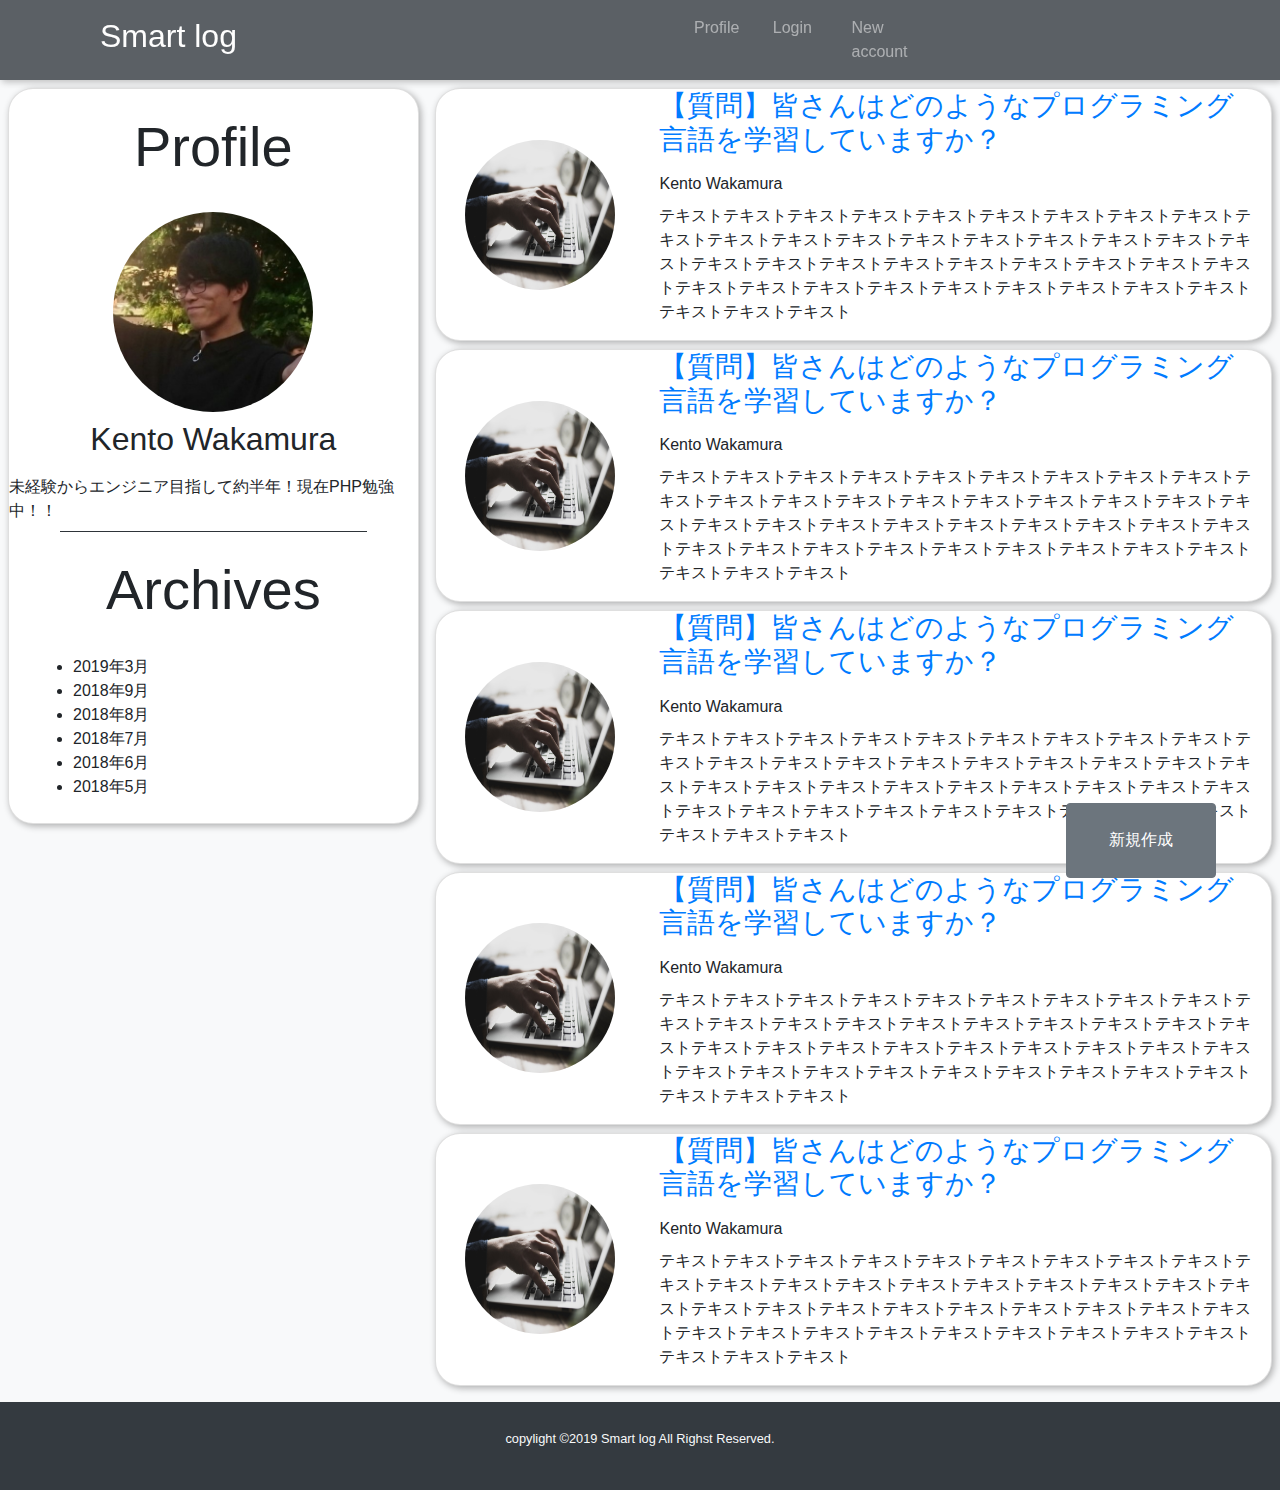
<file: index.html>
<!DOCTYPE html>
<html lang="ja">
    <head>
        <meta charset="UTF-8">
        <meta name="viewport" content="width=device-width, initial-scale=1.0">
        <title>smart log|無料エンジニア向け相談掲示板|</title>
        <link rel="stylesheet" href="./css/style.css">
        <link rel="stylesheet" href="./bootstrap/css/bootstrap.min.css">
        <link rel="stylesheet" href="https://use.fontawesome.com/releases/v5.6.3/css/all.css">
    </head>
    <body class="bg-light">
        <header>
            <nav class="navbar navbar-expand-md navbar-dark bg-dark sticky-top box-shadow" style="opacity: 0.8;">
                <div class="container">
                    <!--ロゴ-->
                    <a class="navbar-brand col-sm-6" href="index.html">
                        <h2>Smart log</h2>
                    </a>
                    <!--/ロゴ-->
                    <!--ナビメニュー-->
                    <button class="navbar-toggler" type="button" data-toggle="collapse" data-target="#navbar-content" aria-controls="navbar-content" aria-expanded="false" aria-label="=Toggle navigation">
                        <span class="navbar-toggler-icon"></span>
                    </button>
                    <div class="collapse navbar-collapse col-sm-6" id="navbar-content">
                        <ul class="navbar-nav textalign-end">
                            <li class="nav-item col-sm-3"><a href="mypage.html" class="nav-link">Profile</a></li>
                            <li class="nav-item col-sm-3"><a href="login.html" class="nav-link">Login</a></li>
                            <li class="nav-item col-sm-3"><a href="new_account.html" class="nav-link">New account</a></li>
                        </ul>
                    </div>
                    <!--/ナビメニュー-->
                </div>
            </nav>
            <!--/ヘッダー-->
        </header>
        <main>
            <!--メイン-->
            <div class="container-fluid">
                <div class="row">
                    <section id="sidebar" class="p-2 col-sm-4">
                        <section id="profile">
                            <div class="card box-shadow mb-2" style="border-radius: 25px;">
                                <h2 class="display-4 text-center py-4">Profile</h2>
                                <img class="sizing-profile m-auto" src="image/botSvMpBRZiDvDe4ur8KcA.jpg" alt="プロフィール写真">
                                <h2 class="m-auto py-2">Kento Wakamura</h2>
                                <p class="m-auto py-2">未経験からエンジニア目指して約半年！現在PHP勉強中！！</p>
                                <hr class="w-75 m-auto bg-dark">
                                <h2 class="display-4 col-md-12 text-center py-4">Archives</h2>
                                <ul class="ml-4 mb-4">
                                    <li value="#">2019年3月</li>
                                    <li value="#">2018年9月</li>
                                    <li value="#">2018年8月</li>
                                    <li value="#">2018年7月</li>
                                    <li value="#">2018年6月</li>
                                    <li value="#">2018年5月</li>
                                </ul>
                            </div>
                        </section>
                    </section>
                    <section id="thread-list" class="p-2 col-sm-8">
                        <!--スレッド01-->
                            <div class="card box-shadow container mb-2" style="border-radius: 25px;">
                                <div class="row">
                                    <div class="col-3 text-center my-auto">
                                        <img class="sizing-thread" src="image/sample.jpg" alt="プロフィール写真">
                                    </div>
                                    <div class="col-9">
                                        <a href="thread.html">
                                            <h3>【質問】皆さんはどのようなプログラミング言語を学習していますか？</h3>
                                        </a>
                                        <p class="m-auto py-2">Kento Wakamura</p>
                                        <p class="">テキストテキストテキストテキストテキストテキストテキストテキストテキストテキストテキストテキストテキストテキストテキストテキストテキストテキストテキストテキストテキストテキストテキストテキストテキストテキストテキストテキストテキストテキストテキストテキストテキストテキストテキストテキストテキストテキストテキストテキスト</p>
                                    </div>
                                </div>
                            </div>
                        <!--/スレッド01-->
                        <!--スレッド02-->
                        <div class="card box-shadow container mb-2" style="border-radius: 25px;">
                            <div class="row">
                                <div class="col-3 text-center my-auto">
                                    <img class="sizing-thread" src="image/sample.jpg" alt="プロフィール写真">
                                </div>
                                <div class="col-9">
                                    <a href="thread.html">
                                        <h3>【質問】皆さんはどのようなプログラミング言語を学習していますか？</h3>
                                    </a>
                                    <p class="m-auto py-2">Kento Wakamura</p>
                                    <p class="">テキストテキストテキストテキストテキストテキストテキストテキストテキストテキストテキストテキストテキストテキストテキストテキストテキストテキストテキストテキストテキストテキストテキストテキストテキストテキストテキストテキストテキストテキストテキストテキストテキストテキストテキストテキストテキストテキストテキストテキスト</p>
                                </div>
                            </div>
                        </div>
                        <!--/スレッド02-->
                        <!--スレッド03-->
                        <div class="card box-shadow container mb-2" style="border-radius: 25px;">
                            <div class="row">
                                <div class="col-3 text-center my-auto">
                                    <img class="sizing-thread" src="image/sample.jpg" alt="プロフィール写真">
                                </div>
                                <div class="col-9">
                                    <a href="thread.html">
                                        <h3>【質問】皆さんはどのようなプログラミング言語を学習していますか？</h3>
                                    </a>
                                    <p class="m-auto py-2">Kento Wakamura</p>
                                    <p class="">テキストテキストテキストテキストテキストテキストテキストテキストテキストテキストテキストテキストテキストテキストテキストテキストテキストテキストテキストテキストテキストテキストテキストテキストテキストテキストテキストテキストテキストテキストテキストテキストテキストテキストテキストテキストテキストテキストテキストテキスト</p>
                                </div>
                            </div>
                        </div>
                        <!--/スレッド03-->
                        <!--スレッド04-->
                        <div class="card box-shadow container mb-2" style="border-radius: 25px;">
                            <div class="row">
                                <div class="col-3 text-center my-auto">
                                    <img class="sizing-thread" src="image/sample.jpg" alt="プロフィール写真">
                                </div>
                                <div class="col-9">
                                    <a href="thread.html">
                                        <h3>【質問】皆さんはどのようなプログラミング言語を学習していますか？</h3>
                                    </a>
                                    <p class="m-auto py-2">Kento Wakamura</p>
                                    <p class="">テキストテキストテキストテキストテキストテキストテキストテキストテキストテキストテキストテキストテキストテキストテキストテキストテキストテキストテキストテキストテキストテキストテキストテキストテキストテキストテキストテキストテキストテキストテキストテキストテキストテキストテキストテキストテキストテキストテキストテキスト</p>
                                </div>
                            </div>
                        </div>
                        <!--/スレッド04-->
                        <!--スレッド05-->
                        <div class="card box-shadow container mb-2" style="border-radius: 25px;">
                            <div class="row">
                                <div class="col-3 text-center my-auto">
                                    <img class="sizing-thread" src="image/sample.jpg" alt="プロフィール写真">
                                </div>
                                <div class="col-9">
                                    <a href="thread.html">
                                        <h3>【質問】皆さんはどのようなプログラミング言語を学習していますか？</h3>
                                    </a>
                                    <p class="m-auto py-2">Kento Wakamura</p>
                                    <p class="">テキストテキストテキストテキストテキストテキストテキストテキストテキストテキストテキストテキストテキストテキストテキストテキストテキストテキストテキストテキストテキストテキストテキストテキストテキストテキストテキストテキストテキストテキストテキストテキストテキストテキストテキストテキストテキストテキストテキストテキスト</p>
                                </div>
                            </div>
                        </div>
                        <!--/スレッド05-->
                    </section>
                </div>
            </div>
            <a href="new_thread.html">
                <button type="button" class="btn btn-secondary botton-position">新規作成</button>
            </a>    
            <!--/メイン-->
        </main>
        <footer class="py-4 bg-dark text-light">
            <div class="container text-center">
                <p><small>copylight &copy;2019 Smart log All Righst Reserved.</small></p>
            </div>
    
        </footer>
    </body>
    <script src="bootstrap/js/jquery-3.4.1.min.js"></script>
    <script src="bootstrap/js/bootstrap.bundle.min.js"></script>
</html>
</file>
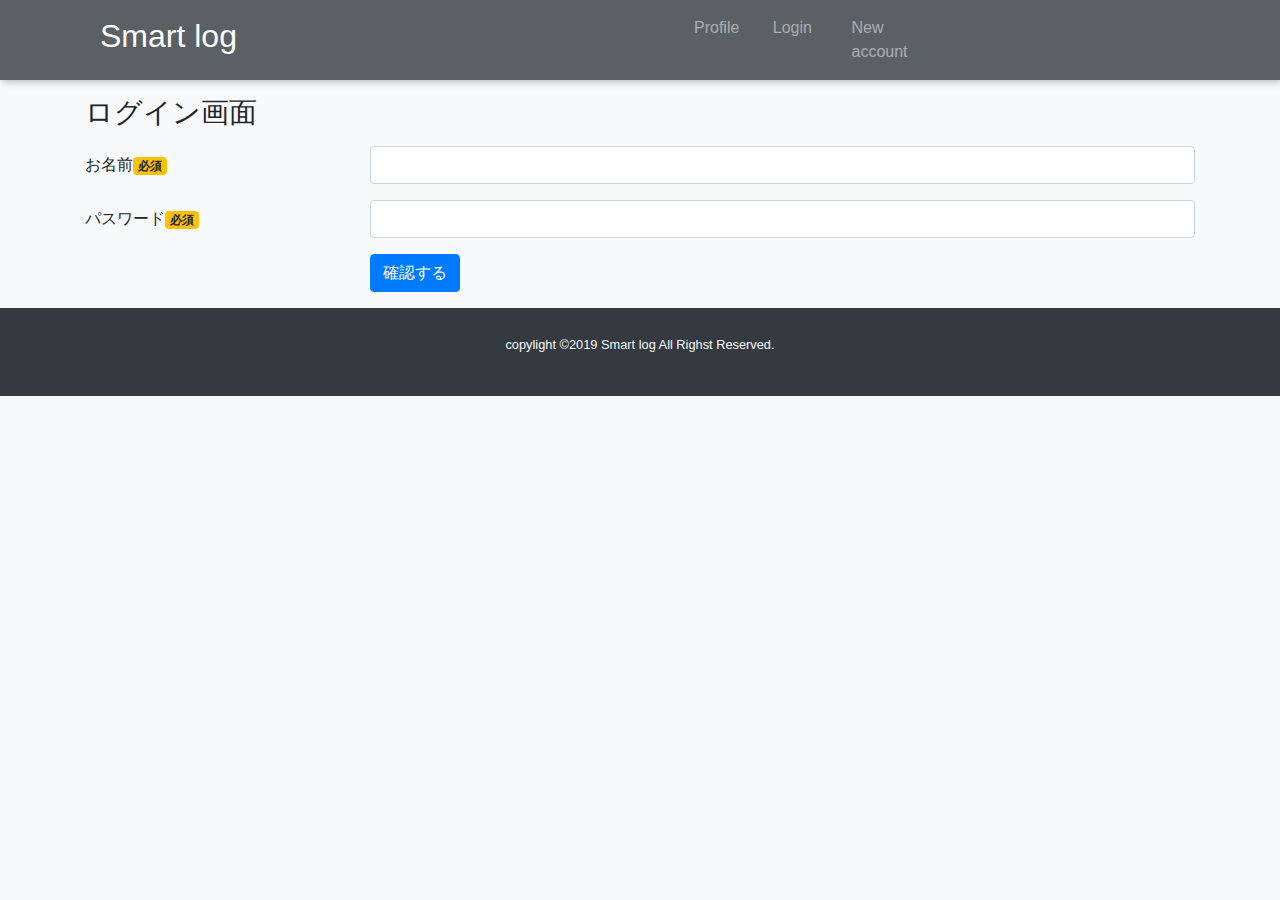
<file: login.html>
<!DOCTYPE html>
<html lang="ja">
    <head>
        <meta charset="UTF-8">
        <meta name="viewport" content="width=device-width, initial-scale=1.0">
        <title>smart log|無料エンジニア向け相談掲示板|</title>
        <link rel="stylesheet" href="./css/style.css">
        <link rel="stylesheet" href="./bootstrap/css/bootstrap.min.css">
        <link rel="stylesheet" href="https://use.fontawesome.com/releases/v5.6.3/css/all.css">
    </head>
    <body class="bg-light">
        <header>
            <nav class="navbar navbar-expand-md navbar-dark bg-dark sticky-top box-shadow" style="opacity: 0.8;">
                <div class="container">
                    <!--ロゴ-->
                    <a class="navbar-brand col-sm-6" href="index.html">
                        <h2>Smart log</h2>
                    </a>
                    <!--/ロゴ-->
                    <!--ナビメニュー-->
                    <button class="navbar-toggler" type="button" data-toggle="collapse" data-target="#navbar-content" aria-controls="navbar-content" aria-expanded="false" aria-label="=Toggle navigation">
                        <span class="navbar-toggler-icon"></span>
                    </button>
                    <div class="collapse navbar-collapse col-sm-6" id="navbar-content">
                        <ul class="navbar-nav textalign-end">
                            <li class="nav-item col-sm-3"><a href="mypage.html" class="nav-link">Profile</a></li>
                            <li class="nav-item col-sm-3"><a href="login.html" class="nav-link">Login</a></li>
                            <li class="nav-item col-sm-3"><a href="new_account.html" class="nav-link">New account</a></li>
                        </ul>
                    </div>
                    <!--/ナビメニュー-->
                </div>
            </nav>
            <!--/ヘッダー-->
        </header>
        <main>
        <!--メイン-->
        <!--お問い合わせフォーム-->
        <div class="py-3">
            <div class="container">
                <h3 class="mb-3">ログイン画面</h3>
                <form>
                    <div class="form-group row">
                        <label for="name" class="col-md-3 col-form-label">
                            お名前<span class="badge badge-warning">必須</span>
                        </label>
                        <div class="col-md-9">
                            <input type="text" class="form-control" id="name" required>
                        </div>
                    </div>
                    <div class="form-group row">
                        <label for="password" class="col-md-3 col-form-label">
                            パスワード<span class="badge badge-warning">必須</span>
                        </label>
                        <div class="col-md-9">
                            <input type="password" class="form-control" id="password" required>
                        </div>
                    </div>
                    <div class="fom-group row justify-content-end">
                        <div class="col-md-9">
                            <button type="submit" class="btn btn-primary">確認する</button>
                        </div>
                    </div>
                </form>
            </div>
        </div>
        <!--/メイン-->
        </main>
        <footer class="py-4 bg-dark text-light">
            <div class="container text-center">
                <p><small>copylight &copy;2019 Smart log All Righst Reserved.</small></p>
            </div>
    
        </footer>
    </body>
    <script src="bootstrap/js/jquery-3.4.1.min.js"></script>
    <script src="bootstrap/js/bootstrap.bundle.min.js"></script>
</html>
</file>
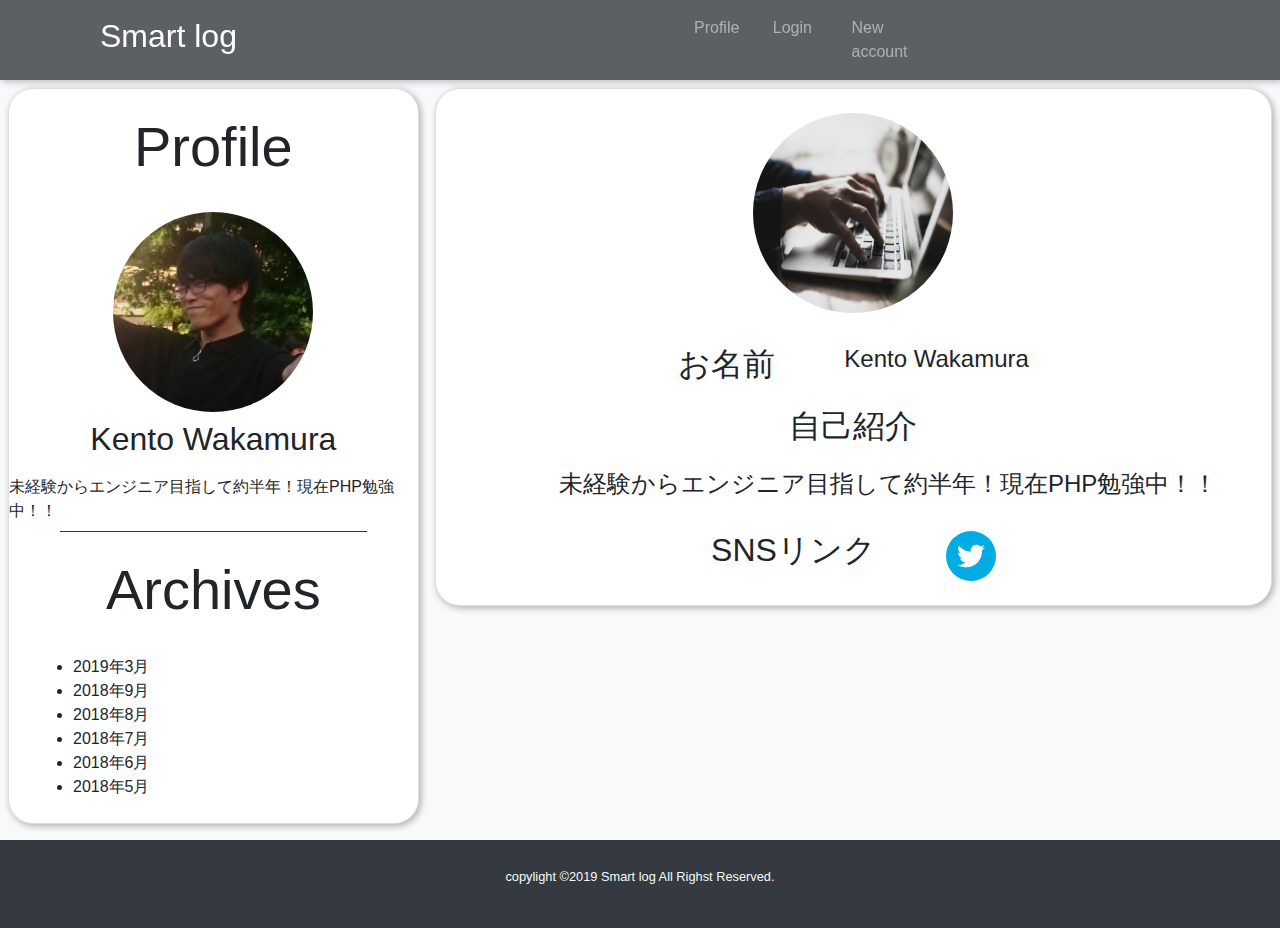
<file: mypage.html>
<!DOCTYPE html>
<html lang="ja">
    <head>
        <meta charset="UTF-8">
        <meta name="viewport" content="width=device-width, initial-scale=1.0">
        <title>smart log|無料エンジニア向け相談掲示板|</title>
        <link rel="stylesheet" href="./css/style.css">
        <link rel="stylesheet" href="./bootstrap/css/bootstrap.min.css">
        <link rel="stylesheet" href="https://use.fontawesome.com/releases/v5.6.3/css/all.css">
    </head>
    <body class="bg-light">
        <header>
            <nav class="navbar navbar-expand-md navbar-dark bg-dark sticky-top box-shadow" style="opacity: 0.8;">
                <div class="container">
                    <!--ロゴ-->
                    <a class="navbar-brand col-sm-6" href="index.html">
                        <h2>Smart log</h2>
                    </a>
                    <!--/ロゴ-->
                    <!--ナビメニュー-->
                    <button class="navbar-toggler" type="button" data-toggle="collapse" data-target="#navbar-content" aria-controls="navbar-content" aria-expanded="false" aria-label="=Toggle navigation">
                        <span class="navbar-toggler-icon"></span>
                    </button>
                    <div class="collapse navbar-collapse col-sm-6" id="navbar-content">
                        <ul class="navbar-nav textalign-end">
                            <li class="nav-item col-sm-3"><a href="mypage.html" class="nav-link">Profile</a></li>
                            <li class="nav-item col-sm-3"><a href="login.html" class="nav-link">Login</a></li>
                            <li class="nav-item col-sm-3"><a href="new_account.html" class="nav-link">New account</a></li>
                        </ul>
                    </div>
                    <!--/ナビメニュー-->
                </div>
            </nav>
            <!--/ヘッダー-->
        </header>
        <main>
            <!--メイン-->
            <div class="container-fluid">
                <div class="row">
                    <section id="sidebar" class="p-2 col-sm-4">
                        <section id="profile">
                            <div class="card box-shadow mb-2" style="border-radius: 25px;">
                                <h2 class="display-4 text-center py-4">Profile</h2>
                                <img class="sizing-profile m-auto" src="image/botSvMpBRZiDvDe4ur8KcA.jpg" alt="プロフィール写真">
                                <h2 class="m-auto py-2">Kento Wakamura</h2>
                                <p class="m-auto py-2">未経験からエンジニア目指して約半年！現在PHP勉強中！！</p>
                                <hr class="w-75 m-auto bg-dark">
                                <h2 class="display-4 col-md-12 text-center py-4">Archives</h2>
                                <ul class="ml-4 mb-4">
                                    <li value="#">2019年3月</li>
                                    <li value="#">2018年9月</li>
                                    <li value="#">2018年8月</li>
                                    <li value="#">2018年7月</li>
                                    <li value="#">2018年6月</li>
                                    <li value="#">2018年5月</li>
                                </ul>
                            </div>
                        </section>
                    </section>
                    <section id="thread-list" class="p-2 col-sm-8">
                        <!--スレッド01-->
                        <div class="card box-shadow container mb-2" style="border-radius: 25px;">                        
                            <div class="text-center my-4">
                                <img class="sizing-profile" src="image/sample.jpg"" alt="プロフィール写真">
                            </div>
                            <div class="text-center">
                                <div class="row justify-content-center">
                                    <h2 class="py-2">お名前</h2>
                                    <h4 class="mt-2 mb-4 offset-1">Kento Wakamura</h4>
                                </div>
                                <div class="row justify-content-center">
                                    <h2 class="py-2">自己紹介</h2>
                                    <h4 class="mt-2 mb-4 offset-1">未経験からエンジニア目指して約半年！現在PHP勉強中！！</h4>
                                </div>
                                <div class="row justify-content-center">
                                    <h2 class="py-2">SNSリンク</h2>
                                    <a class="mt-2 mb-4 offset-1" href="https://twitter.com/un_uni_wbs">
                                        <img class="icon-sizing" src="image/twitter.jpg" alt="Twitter-link">
                                    </a>
                                </div>
                            </div>
                            
                        
                        </div>
                        
                        <!--/スレッド01-->
                        
                    </section>
                </div>
            </div>
            <!--/メイン-->
        </main>
        <footer class="py-4 bg-dark text-light">
            <div class="container text-center">
                <p><small>copylight &copy;2019 Smart log All Righst Reserved.</small></p>
            </div>
    
        </footer>
    </body>
    <script src="bootstrap/js/jquery-3.4.1.min.js"></script>
    <script src="bootstrap/js/bootstrap.bundle.min.js"></script>
</html>
</file>
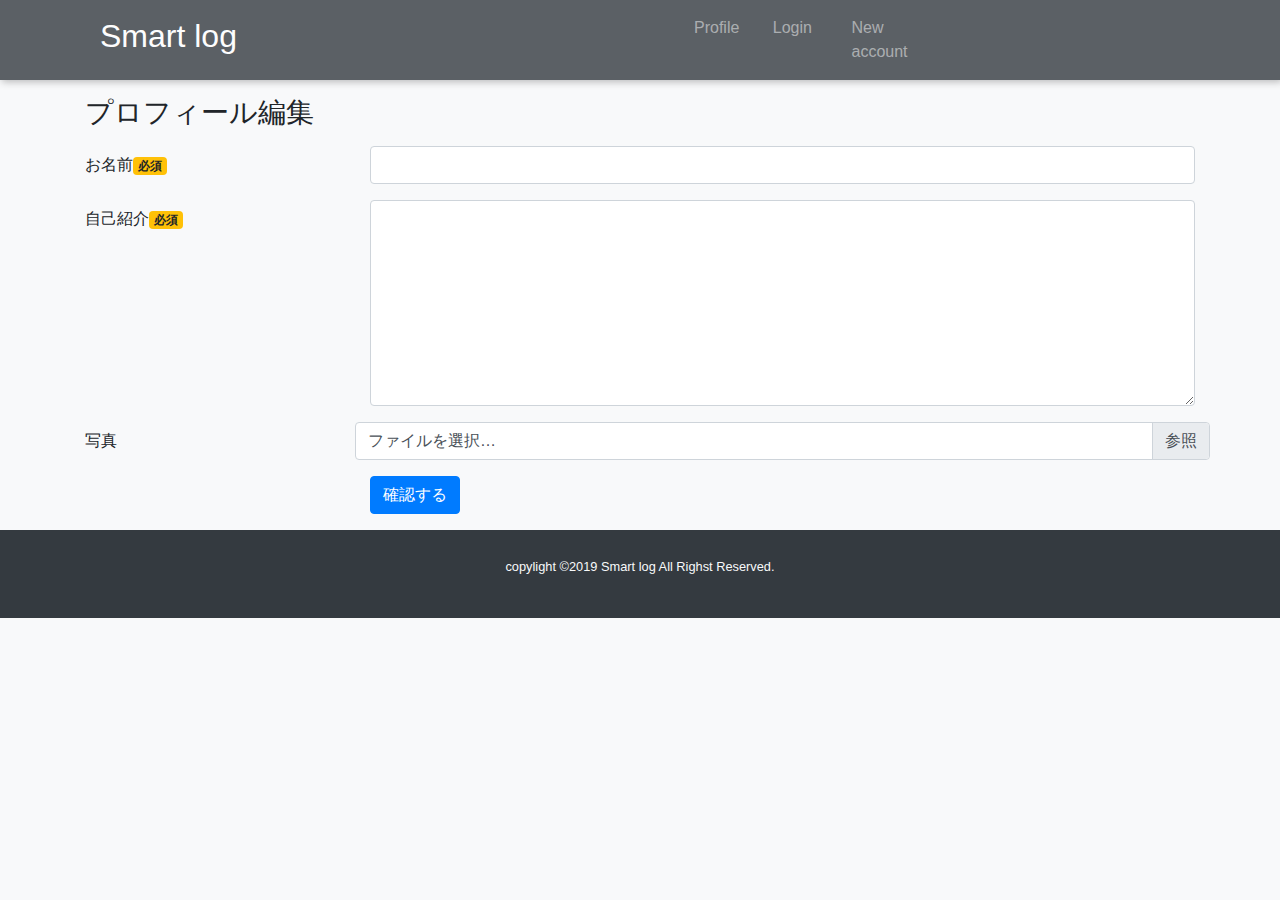
<file: mypage_form.html>
<!DOCTYPE html>
<html lang="ja">
    <head>
        <meta charset="UTF-8">
        <meta name="viewport" content="width=device-width, initial-scale=1.0">
        <title>smart log|無料エンジニア向け相談掲示板|</title>
        <link rel="stylesheet" href="./css/style.css">
        <link rel="stylesheet" href="./bootstrap/css/bootstrap.min.css">
        <link rel="stylesheet" href="https://use.fontawesome.com/releases/v5.6.3/css/all.css">
    </head>
    <body class="bg-light">
            <header>
                    <nav class="navbar navbar-expand-md navbar-dark bg-dark sticky-top box-shadow" style="opacity: 0.8;">
                        <div class="container">
                            <!--ロゴ-->
                            <a class="navbar-brand col-sm-6" href="index.html">
                                <h2>Smart log</h2>
                            </a>
                            <!--/ロゴ-->
                            <!--ナビメニュー-->
                            <button class="navbar-toggler" type="button" data-toggle="collapse" data-target="#navbar-content" aria-controls="navbar-content" aria-expanded="false" aria-label="=Toggle navigation">
                                <span class="navbar-toggler-icon"></span>
                            </button>
                            <div class="collapse navbar-collapse col-sm-6" id="navbar-content">
                                <ul class="navbar-nav textalign-end">
                                    <li class="nav-item col-sm-3"><a href="mypage.html" class="nav-link">Profile</a></li>
                                    <li class="nav-item col-sm-3"><a href="login.html" class="nav-link">Login</a></li>
                                    <li class="nav-item col-sm-3"><a href="new_account.html" class="nav-link">New account</a></li>
                                </ul>
                            </div>
                            <!--/ナビメニュー-->
                        </div>
                    </nav>
                    <!--/ヘッダー-->
                </header>
        <main>
        <!--お問い合わせフォーム-->
        <div class="py-3">
            <div class="container">
                <h3 class="mb-3">プロフィール編集</h3>
                <form>
                    <div class="form-group row">
                        <label for="name" class="col-md-3 col-form-label">
                            お名前<span class="badge badge-warning">必須</span>
                        </label>
                        <div class="col-md-9">
                            <input type="text" class="form-control" id="name" required>
                        </div>
                    </div>
                    <div class="form-group row">
                        <label for="message" class="col-md-3 col-form-label">
                            自己紹介<span class="badge badge-warning">必須</span>
                        </label>
                        <div class="col-md-9">
                            <textarea class="form-control" id="massage" rows="8" name="message"></textarea>
                        </div>
                    </div>
                    <div class="form-group row">
                        <label for="picture" class="col-md-3 col-form-label">
                            写真
                        </label>
                        <div class="col-md-9">
                            <input type="file" class="custom-file-input form-control" id="customFile" required>
                            <label class="custom-file-label" for="customFile">ファイルを選択…</label>
                        </div>
                    </div>
                    <div class="fom-group row justify-content-end">
                        <div class="col-md-9">
                            <button type="submit" class="btn btn-primary">確認する</button>
                        </div>
                    </div>
                </form>
            </div>
        </div>
        <!--/お問い合わせフォーム-->
        </main>
        <footer class="py-4 bg-dark text-light">
            <div class="container text-center">
                <p><small>copylight &copy;2019 Smart log All Righst Reserved.</small></p>
            </div>
    
        </footer>
    </body>
    <script src="bootstrap/js/jquery-3.4.1.min.js"></script>
    <script src="bootstrap/js/bootstrap.bundle.min.js"></script>
</html>
</file>
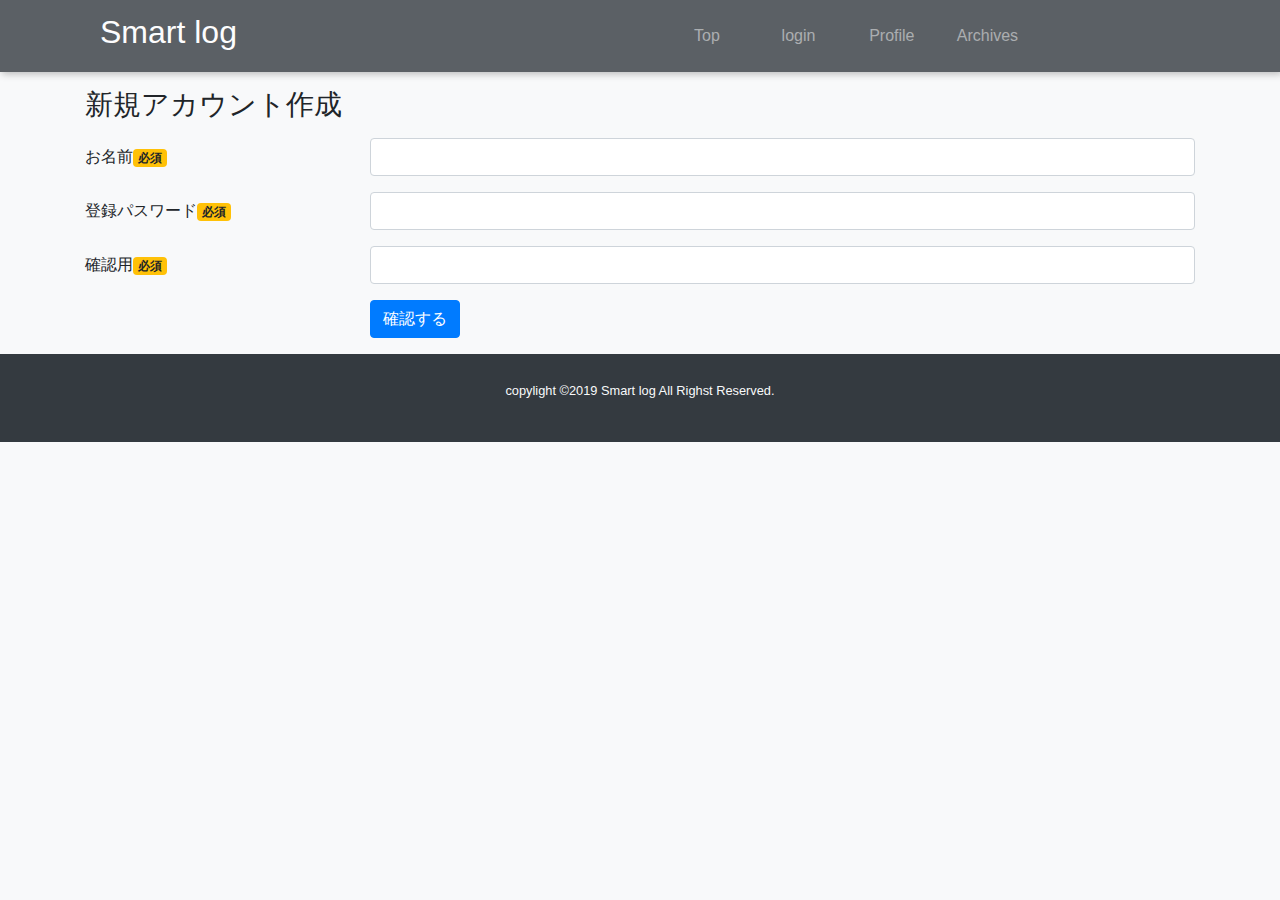
<file: new_account.html>
<!DOCTYPE html>
<html lang="ja">
    <head>
        <meta charset="UTF-8">
        <meta name="viewport" content="width=device-width, initial-scale=1.0">
        <title>smart log|無料エンジニア向け相談掲示板|</title>
        <link rel="stylesheet" href="css/style.css">
        <link rel="stylesheet" href="bootstrap/css/bootstrap.min.css">
        <link rel="stylesheet" href="https://use.fontawesome.com/releases/v5.6.3/css/all.css">
    </head>
    <body class="bg-light">
        <header>
            <nav class="navbar navbar-expand-md navbar-dark bg-dark sticky-top box-shadow" style="opacity: 0.8;">
                <div class="container">
                    <!--ロゴ-->
                    <a class="navbar-brand col-sm-6" href="index.html">
                        <h2>Smart log</h2>
                    </a>
                    <!--/ロゴ-->
                    <!--ナビメニュー-->
                    <button class="navbar-toggler" type="button" data-toggle="collapse" data-target="#navbar-content" aria-controls="navbar-content" aria-expanded="false" aria-label="=Toggle navigation">
                        <span class="navbar-toggler-icon"></span>
                    </button>
                    <div class="collapse navbar-collapse col-sm-6" id="navbar-content">
                        <ul class="navbar-nav textalign-end">
                            <li class="nav-item col-sm-3"><a href="#top" class="nav-link">Top</a></li>
                            <li class="nav-item col-sm-3"><a href="#news" class="nav-link">login</a></li>
                            <li class="nav-item col-sm-3"><a href="#profiles" class="nav-link">Profile</a></li>
                            <li class="nav-item col-sm-3"><a href="#archives" class="nav-link">Archives</a></li>
                        </ul>
                    </div>
                    <!--/ナビメニュー-->
                </div>
            </nav>
            <!--/ヘッダー-->
        </header>
        <main>
            <!--お問い合わせフォーム-->
        <div class="py-3">
                <div class="container">
                    <h3 class="mb-3">新規アカウント作成</h3>
                    <form>
                        <div class="form-group row">
                            <label for="name" class="col-md-3 col-form-label">
                                お名前<span class="badge badge-warning">必須</span>
                            </label>
                            <div class="col-md-9">
                                <input type="text" class="form-control" id="name" required>
                            </div>
                        </div>
                        <div class="form-group row">
                            <label for="password" class="col-md-3 col-form-label">
                                登録パスワード<span class="badge badge-warning">必須</span>
                            </label>
                            <div class="col-md-9">
                                <input type="password"" class="form-control" id="password" required>
                            </div>
                        </div>
                        <div class="form-group row">
                            <label for="password" class="col-md-3 col-form-label">
                                確認用<span class="badge badge-warning">必須</span>
                            </label>
                            <div class="col-md-9">
                                <input type="password"" class="form-control" id="password" required>
                            </div>
                        </div>
                        <div class="fom-group row justify-content-end">
                            <div class="col-md-9">
                                <button type="submit" class="btn btn-primary">確認する</button>
                            </div>
                        </div>
                    </form>
                </div>
            </div>
            <!--/お問い合わせフォーム-->
        </main>
        <footer class="py-4 bg-dark text-light">
            <div class="container text-center">
                <p><small>copylight &copy;2019 Smart log All Righst Reserved.</small></p>
            </div>
    
        </footer>
    </body>
    <script src="bootstrap/js/jquery-3.4.1.min.js"></script>
    <script src="bootstrap/js/bootstrap.bundle.min.js"></script>
</html>
</file>
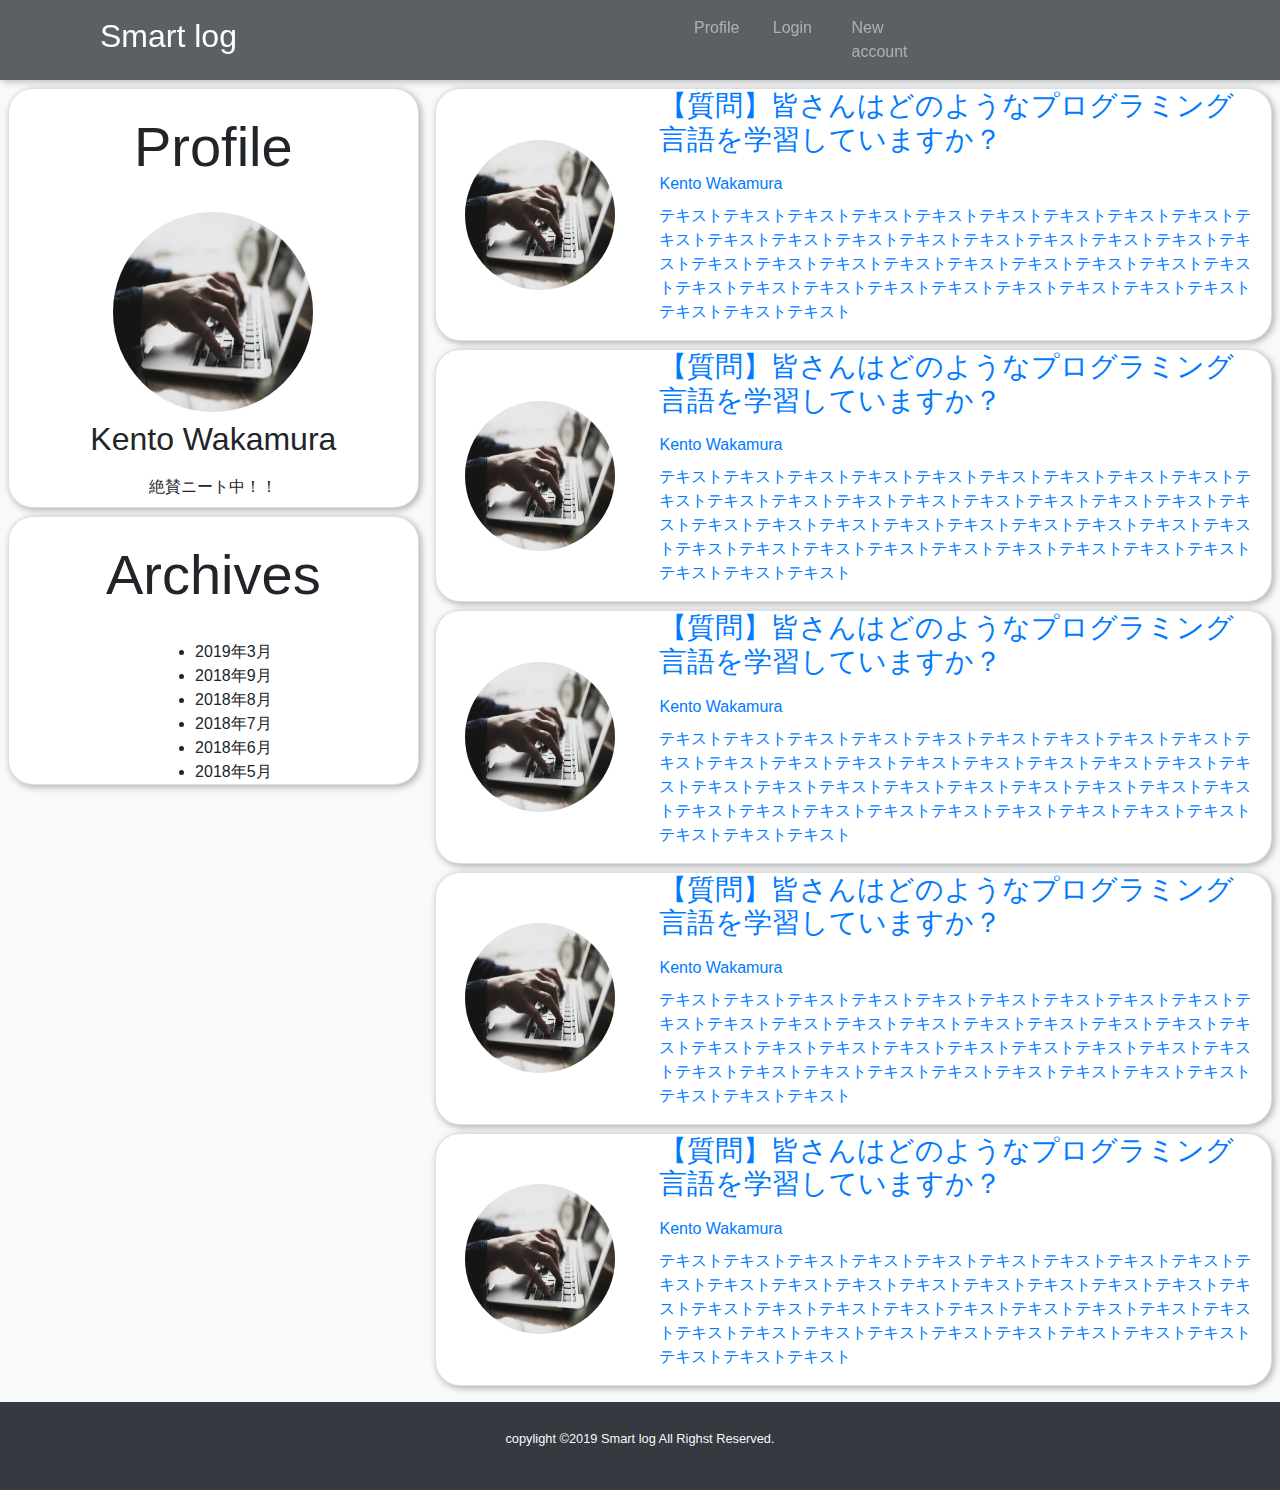
<file: new_account_check.html>
<!DOCTYPE html>
<html lang="ja">
    <head>
        <meta charset="UTF-8">
        <meta name="viewport" content="width=device-width, initial-scale=1.0">
        <title>smart log|無料エンジニア向け相談掲示板|</title>
        <link rel="stylesheet" href="./css/style.css">
        <link rel="stylesheet" href="./bootstrap/css/bootstrap.min.css">
        <link rel="stylesheet" href="https://use.fontawesome.com/releases/v5.6.3/css/all.css">
    </head>
    <body class="bg-light">
        <header>
            <nav class="navbar navbar-expand-md navbar-dark bg-dark sticky-top box-shadow" style="opacity: 0.8;">
                <div class="container">
                    <!--ロゴ-->
                    <a class="navbar-brand col-sm-6" href="index.html">
                        <h2>Smart log</h2>
                    </a>
                    <!--/ロゴ-->
                    <!--ナビメニュー-->
                    <button class="navbar-toggler" type="button" data-toggle="collapse" data-target="#navbar-content" aria-controls="navbar-content" aria-expanded="false" aria-label="=Toggle navigation">
                        <span class="navbar-toggler-icon"></span>
                    </button>
                    <div class="collapse navbar-collapse col-sm-6" id="navbar-content">
                        <ul class="navbar-nav textalign-end">
                            <li class="nav-item col-sm-3"><a href="mypage.html" class="nav-link">Profile</a></li>
                            <li class="nav-item col-sm-3"><a href="login.html" class="nav-link">Login</a></li>
                            <li class="nav-item col-sm-3"><a href="new_account.html" class="nav-link">New account</a></li>
                        </ul>
                    </div>
                    <!--/ナビメニュー-->
                </div>
            </nav>
            <!--/ヘッダー-->
        </header>
        <main>
            <!--メイン-->
            <div class="container-fluid">
                <div class="row">
                    <section id="sidebar" class="p-2 col-sm-4">
                        <section id="profile">
                            <div class="card box-shadow mb-2" style="border-radius: 25px;">
                                <h2 class="display-4 text-center py-4">Profile</h2>
                                <img class="sizing-profile m-auto" src="image/sample.jpg"" alt="プロフィール写真">
                                <h2 class="m-auto py-2">Kento Wakamura</h2>
                                <p class="m-auto py-2">絶賛ニート中！！</p>
                            </div>
                        </section>
                        <section id="archives">
                            <div class="card box-shadow mb-2" style="border-radius: 25px;">
                                <h2 class="display-4 col-md-12 text-center py-4">Archives</h2>
                                <ul class="m-auto">
                                    <li value="#">2019年3月</li>
                                    <li value="#">2018年9月</li>
                                    <li value="#">2018年8月</li>
                                    <li value="#">2018年7月</li>
                                    <li value="#">2018年6月</li>
                                    <li value="#">2018年5月</li>
                                </ul>
                            </div>
                        </section>
                    </section>
                    <section id="thread-list" class="p-2 col-sm-8">
                        <!--スレッド01-->
                        <a href="thread.html">
                            <div class="card box-shadow container mb-2" style="border-radius: 25px;">
                                <div class="row">
                                    <div class="col-3 text-center my-auto">
                                        <img class="sizing-thread" src="image/sample.jpg"" alt="プロフィール写真">
                                    </div>
                                    <div class="col-9">
                                        <h3>【質問】皆さんはどのようなプログラミング言語を学習していますか？</h3>
                                        <p class="m-auto py-2">Kento Wakamura</p>
                                        <p class="">テキストテキストテキストテキストテキストテキストテキストテキストテキストテキストテキストテキストテキストテキストテキストテキストテキストテキストテキストテキストテキストテキストテキストテキストテキストテキストテキストテキストテキストテキストテキストテキストテキストテキストテキストテキストテキストテキストテキストテキスト</p>
                                    </div>
                                </div>
                            </div>
                        </a>
                        <!--/スレッド01-->
                        <!--スレッド02-->
                        <a href="thread.html">
                            <div class="card box-shadow container mb-2" style="border-radius: 25px;">
                                <div class="row">
                                    <div class="col-3 text-center my-auto">
                                        <img class="sizing-thread" src="image/sample.jpg"" alt="プロフィール写真">
                                    </div>
                                    <div class="col-9">
                                        <h3>【質問】皆さんはどのようなプログラミング言語を学習していますか？</h3>
                                        <p class="m-auto py-2">Kento Wakamura</p>
                                        <p class="">テキストテキストテキストテキストテキストテキストテキストテキストテキストテキストテキストテキストテキストテキストテキストテキストテキストテキストテキストテキストテキストテキストテキストテキストテキストテキストテキストテキストテキストテキストテキストテキストテキストテキストテキストテキストテキストテキストテキストテキスト</p>
                                    </div>
                                </div>
                            </div>
                        </a>
                        <!--/スレッド02-->
                        <!--スレッド03-->
                        <a href="thread.html">
                            <div class="card box-shadow container mb-2" style="border-radius: 25px;">
                                <div class="row">
                                    <div class="col-3 text-center my-auto">
                                        <img class="sizing-thread" src="image/sample.jpg"" alt="プロフィール写真">
                                    </div>
                                    <div class="col-9">
                                        <h3>【質問】皆さんはどのようなプログラミング言語を学習していますか？</h3>
                                        <p class="m-auto py-2">Kento Wakamura</p>
                                        <p class="">テキストテキストテキストテキストテキストテキストテキストテキストテキストテキストテキストテキストテキストテキストテキストテキストテキストテキストテキストテキストテキストテキストテキストテキストテキストテキストテキストテキストテキストテキストテキストテキストテキストテキストテキストテキストテキストテキストテキストテキスト</p>
                                    </div>
                                </div>
                            </div>
                        </a>
                        <!--/スレッド03-->
                        <!--スレッド04-->
                        <a href="thread.html">
                            <div class="card box-shadow container mb-2" style="border-radius: 25px;">
                                <div class="row">
                                    <div class="col-3 text-center my-auto">
                                        <img class="sizing-thread" src="image/sample.jpg"" alt="プロフィール写真">
                                    </div>
                                    <div class="col-9">
                                        <h3>【質問】皆さんはどのようなプログラミング言語を学習していますか？</h3>
                                        <p class="m-auto py-2">Kento Wakamura</p>
                                        <p class="">テキストテキストテキストテキストテキストテキストテキストテキストテキストテキストテキストテキストテキストテキストテキストテキストテキストテキストテキストテキストテキストテキストテキストテキストテキストテキストテキストテキストテキストテキストテキストテキストテキストテキストテキストテキストテキストテキストテキストテキスト</p>
                                    </div>
                                </div>
                            </div>
                        </a>
                        <!--/スレッド04-->
                        <!--スレッド05-->
                        <a href="thread.html">
                            <div class="card box-shadow container mb-2" style="border-radius: 25px;">
                                <div class="row">
                                    <div class="col-3 text-center my-auto">
                                        <img class="sizing-thread" src="image/sample.jpg"" alt="プロフィール写真">
                                    </div>
                                    <div class="col-9">
                                        <h3>【質問】皆さんはどのようなプログラミング言語を学習していますか？</h3>
                                        <p class="m-auto py-2">Kento Wakamura</p>
                                        <p class="">テキストテキストテキストテキストテキストテキストテキストテキストテキストテキストテキストテキストテキストテキストテキストテキストテキストテキストテキストテキストテキストテキストテキストテキストテキストテキストテキストテキストテキストテキストテキストテキストテキストテキストテキストテキストテキストテキストテキストテキスト</p>
                                    </div>
                                </div>
                            </div>
                        </a>
                        <!--/スレッド05-->
                    </section>
                </div>
            </div>
            <!--/メイン-->
        </main>
        <footer class="py-4 bg-dark text-light">
            <div class="container text-center">
                <p><small>copylight &copy;2019 Smart log All Righst Reserved.</small></p>
            </div>
    
        </footer>
    </body>
    <script src="bootstrap/js/jquery-3.4.1.min.js"></script>
    <script src="bootstrap/js/bootstrap.bundle.min.js"></script>
</html>
</file>
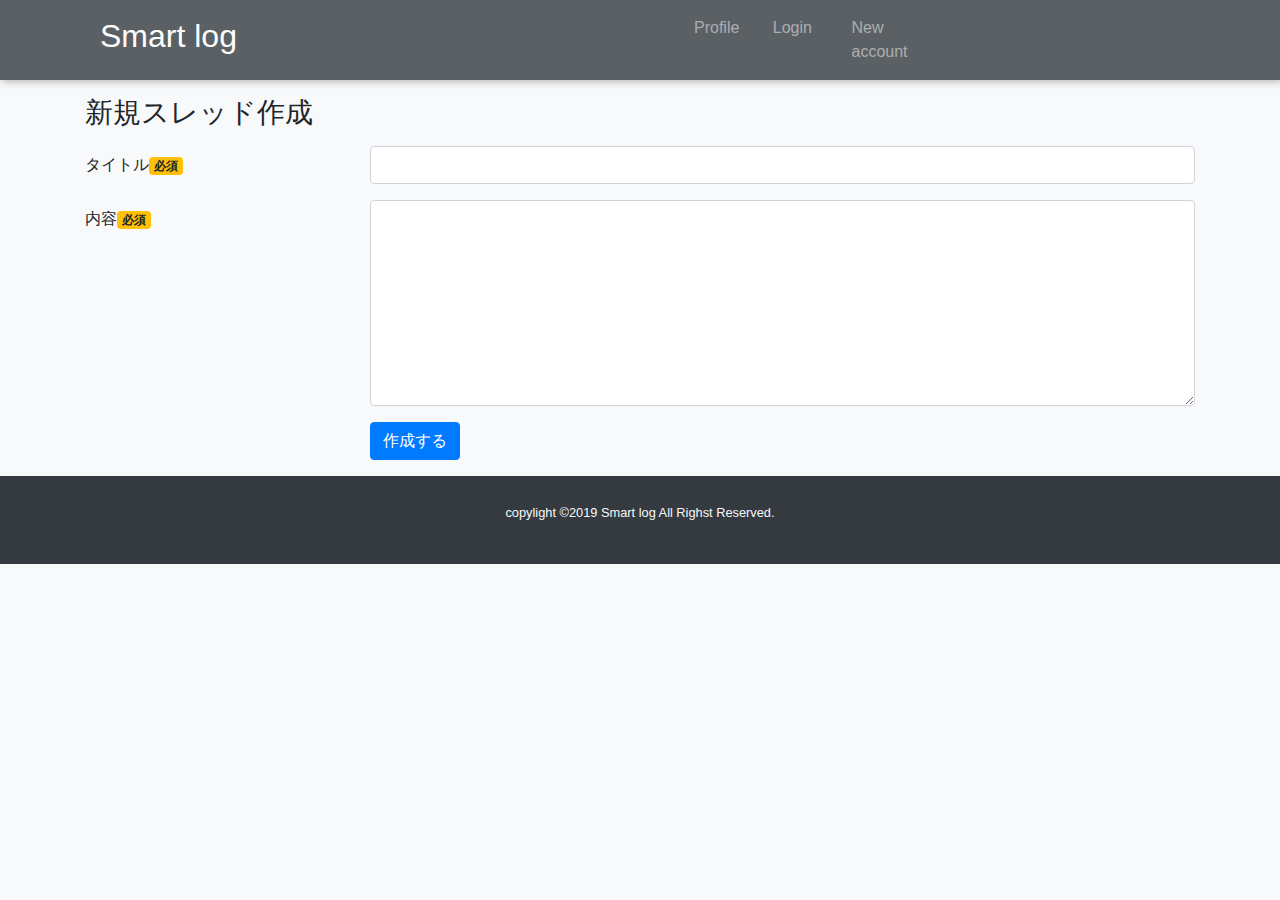
<file: new_thread.html>
<!DOCTYPE html>
<html lang="ja">
    <head>
        <meta charset="UTF-8">
        <meta name="viewport" content="width=device-width, initial-scale=1.0">
        <title>smart log|無料エンジニア向け相談掲示板|</title>
        <link rel="stylesheet" href="./css/style.css">
        <link rel="stylesheet" href="./bootstrap/css/bootstrap.min.css">
        <link rel="stylesheet" href="https://use.fontawesome.com/releases/v5.6.3/css/all.css">
    </head>
    <body class="bg-light">
        <header>
            <nav class="navbar navbar-expand-md navbar-dark bg-dark sticky-top box-shadow" style="opacity: 0.8;">
                <div class="container">
                    <!--ロゴ-->
                    <a class="navbar-brand col-sm-6" href="index.html">
                        <h2>Smart log</h2>
                    </a>
                    <!--/ロゴ-->
                    <!--ナビメニュー-->
                    <button class="navbar-toggler" type="button" data-toggle="collapse" data-target="#navbar-content" aria-controls="navbar-content" aria-expanded="false" aria-label="=Toggle navigation">
                        <span class="navbar-toggler-icon"></span>
                    </button>
                    <div class="collapse navbar-collapse col-sm-6" id="navbar-content">
                        <ul class="navbar-nav textalign-end">
                            <li class="nav-item col-sm-3"><a href="mypage.html" class="nav-link">Profile</a></li>
                            <li class="nav-item col-sm-3"><a href="login.html" class="nav-link">Login</a></li>
                            <li class="nav-item col-sm-3"><a href="new_account.html" class="nav-link">New account</a></li>
                        </ul>
                    </div>
                    <!--/ナビメニュー-->
                </div>
            </nav>
            <!--/ヘッダー-->
        </header>
        <main>
        <!--メイン-->
            
        <div class="py-3">
            <div class="container">
                <h3 class="mb-3">新規スレッド作成</h3>
                <form>
                    <div class="form-group row">
                        <label for="title" class="col-md-3 col-form-label">
                            タイトル<span class="badge badge-warning">必須</span>
                        </label>
                        <div class="col-md-9">
                            <input type="text" class="form-control" id="title"" required>
                        </div>
                    </div>
                    <div class="form-group row">
                        <label for="message" class="col-md-3 col-form-label">
                            内容<span class="badge badge-warning">必須</span>
                        </label>
                        <div class="col-md-9">
                            <textarea class="form-control" id="massage" rows="8" name="message"></textarea>
                        </div>
                    </div>
                    <div class="fom-group row justify-content-end">
                        <div class="col-md-9">
                            <button type="submit" class="btn btn-primary">作成する</button>
                        </div>
                    </div>
                </form>
            </div>
        </div>
        
        <!--/メイン-->
        </main>
        <footer class="py-4 bg-dark text-light">
            <div class="container text-center">
                <p><small>copylight &copy;2019 Smart log All Righst Reserved.</small></p>
            </div>
    
        </footer>
    </body>
    <script src="bootstrap/js/jquery-3.4.1.min.js"></script>
    <script src="bootstrap/js/bootstrap.bundle.min.js"></script>
</html>
</file>
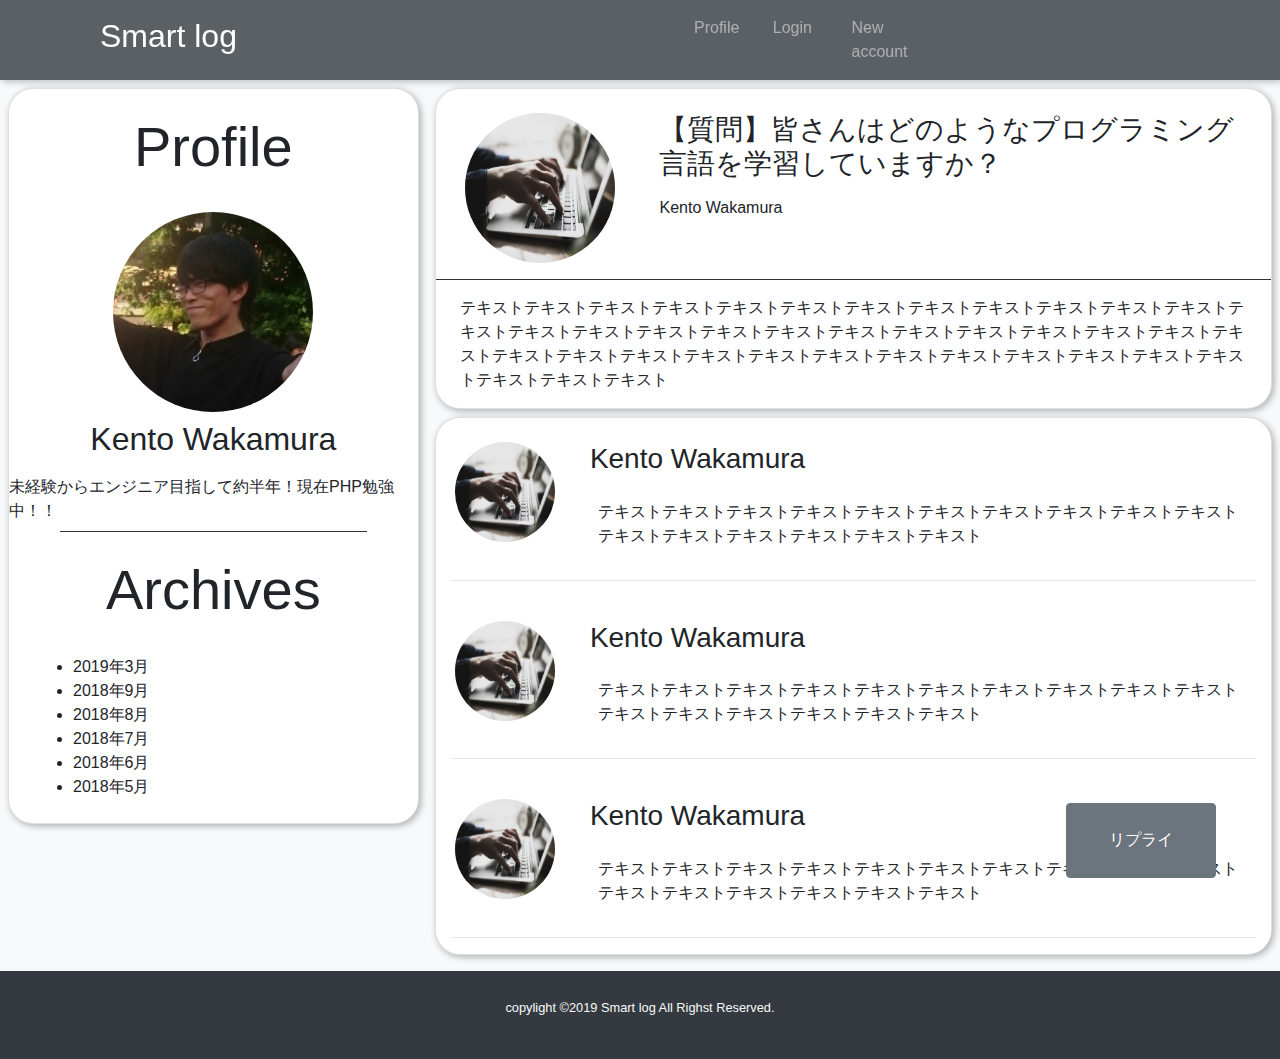
<file: thread.html>
<!DOCTYPE html>
<html lang="ja">
    <head>
        <meta charset="UTF-8">
        <meta name="viewport" content="width=device-width, initial-scale=1.0">
        <title>smart log|無料エンジニア向け相談掲示板|</title>
        <link rel="stylesheet" href="./css/style.css">
        <link rel="stylesheet" href="./bootstrap/css/bootstrap.min.css">
        <link rel="stylesheet" href="https://use.fontawesome.com/releases/v5.6.3/css/all.css">
    </head>
    <body class="bg-light">
        <header>
            <nav class="navbar navbar-expand-md navbar-dark bg-dark sticky-top box-shadow" style="opacity: 0.8;">
                <div class="container">
                    <!--ロゴ-->
                    <a class="navbar-brand col-sm-6" href="index.html">
                        <h2>Smart log</h2>
                    </a>
                    <!--/ロゴ-->
                    <!--ナビメニュー-->
                    <button class="navbar-toggler" type="button" data-toggle="collapse" data-target="#navbar-content" aria-controls="navbar-content" aria-expanded="false" aria-label="=Toggle navigation">
                        <span class="navbar-toggler-icon"></span>
                    </button>
                    <div class="collapse navbar-collapse col-sm-6" id="navbar-content">
                        <ul class="navbar-nav textalign-end">
                            <li class="nav-item col-sm-3"><a href="mypage.html" class="nav-link">Profile</a></li>
                            <li class="nav-item col-sm-3"><a href="login.html" class="nav-link">Login</a></li>
                            <li class="nav-item col-sm-3"><a href="new_account.html" class="nav-link">New account</a></li>
                        </ul>
                    </div>
                    <!--/ナビメニュー-->
                </div>
            </nav>
            <!--/ヘッダー-->
        </header>
        <main>
            <!--メイン-->
            <div class="container-fluid">
                <div class="row">
                    <section id="sidebar" class="p-2 col-sm-4">
                        <section id="profile">
                            <div class="card box-shadow mb-2" style="border-radius: 25px;">
                                <h2 class="display-4 text-center py-4">Profile</h2>
                                <img class="sizing-profile m-auto" src="image/botSvMpBRZiDvDe4ur8KcA.jpg" alt="プロフィール写真">
                                <h2 class="m-auto py-2">Kento Wakamura</h2>
                                <p class="m-auto py-2">未経験からエンジニア目指して約半年！現在PHP勉強中！！</p>
                                <hr class="w-75 m-auto bg-dark">
                                <h2 class="display-4 col-md-12 text-center py-4">Archives</h2>
                                <ul class="ml-4 mb-4">
                                    <li value="#">2019年3月</li>
                                    <li value="#">2018年9月</li>
                                    <li value="#">2018年8月</li>
                                    <li value="#">2018年7月</li>
                                    <li value="#">2018年6月</li>
                                    <li value="#">2018年5月</li>
                                </ul>
                            </div>
                        </section>
                    </section>
                    
                    <section id="thread-title" class="p-2 col-sm-8">
                        <!--スレッドタイトル-->
                        <div class="card box-shadow container mb-2" style="border-radius: 25px;">
                            <div class="row">
                                <div class="col-3 text-center">
                                    <img class="sizing-thread mt-4" src="image/sample.jpg"" alt="プロフィール写真">
                                </div>
                                <div class="col-9">
                                    <h3 class="pt-4">【質問】皆さんはどのようなプログラミング言語を学習していますか？</h3>
                                    <p class="m-auto py-2">Kento Wakamura</p>
                                </div>
                                <hr class="bg-dark w-100 mx-auto">
                                <p class="mx-4">テキストテキストテキストテキストテキストテキストテキストテキストテキストテキストテキストテキストテキストテキストテキストテキストテキストテキストテキストテキストテキストテキストテキストテキストテキストテキストテキストテキストテキストテキストテキストテキストテキストテキストテキストテキストテキストテキストテキストテキスト</p>
                            </div>
                        </div>
                        <!--/スレッドタイトル-->
                        <!--リプライ-->
                        <div class="card box-shadow container mb-2" style="border-radius: 25px;">
                            <div class="row">
                                <div class="col-2 text-center">
                                    <img class="sizing-reply mt-4" src="image/sample.jpg"" alt="プロフィール写真">
                                </div>
                                <div class="col-10">
                                    <h3 class="m-auto py-4">Kento Wakamura</h3>
                                    <p class="mx-2">テキストテキストテキストテキストテキストテキストテキストテキストテキストテキストテキストテキストテキストテキストテキストテキスト</p>
                                </div>
                            </div>
                            <hr>
                            <div class="row">
                                <div class="col-2 text-center">
                                    <img class="sizing-reply mt-4" src="image/sample.jpg"" alt="プロフィール写真">
                                </div>
                                <div class="col-10">
                                    <h3 class="m-auto py-4">Kento Wakamura</h3>
                                    <p class="mx-2">テキストテキストテキストテキストテキストテキストテキストテキストテキストテキストテキストテキストテキストテキストテキストテキスト</p>
                                </div>
                            </div>
                            <hr>
                            <div class="row">
                                <div class="col-2 text-center">
                                    <img class="sizing-reply mt-4" src="image/sample.jpg"" alt="プロフィール写真">
                                </div>
                                <div class="col-10">
                                    <h3 class="m-auto py-4">Kento Wakamura</h3>
                                    <p class="mx-2">テキストテキストテキストテキストテキストテキストテキストテキストテキストテキストテキストテキストテキストテキストテキストテキスト</p>
                                </div>
                            </div>
                            <hr>
                        </div>
                        
                        <!--/リプライ-->
                    </section>
                    <a href="thread_reply.html">
                        <button type="button" class="btn btn-secondary botton-position">リプライ</button>
                    </a>  
                   
                </div>
            </div>
            <!--/メイン-->
        </main>
        <footer class="py-4 bg-dark text-light">
            <div class="container text-center">
                <p><small>copylight &copy;2019 Smart log All Righst Reserved.</small></p>
            </div>
    
        </footer>
    </body>
    <script src="bootstrap/js/jquery-3.4.1.min.js"></script>
    <script src="bootstrap/js/bootstrap.bundle.min.js"></script>
</html>
</file>
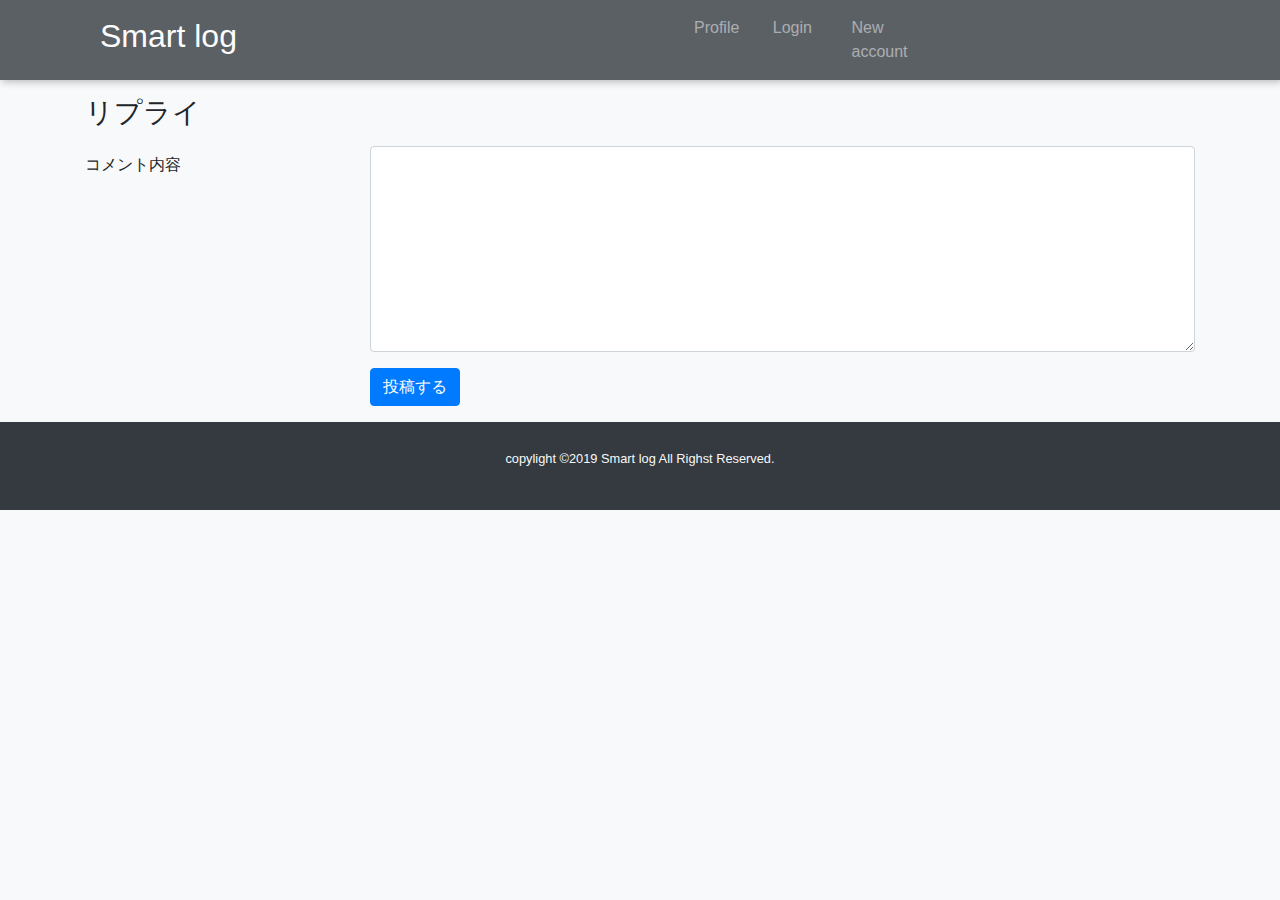
<file: thread_reply.html>
<!DOCTYPE html>
<html lang="ja">
    <head>
        <meta charset="UTF-8">
        <meta name="viewport" content="width=device-width, initial-scale=1.0">
        <title>smart log|無料エンジニア向け相談掲示板|</title>
        <link rel="stylesheet" href="./css/style.css">
        <link rel="stylesheet" href="./bootstrap/css/bootstrap.min.css">
        <link rel="stylesheet" href="https://use.fontawesome.com/releases/v5.6.3/css/all.css">
    </head>
    <body class="bg-light">
        <header>
            <nav class="navbar navbar-expand-md navbar-dark bg-dark sticky-top box-shadow" style="opacity: 0.8;">
                <div class="container">
                    <!--ロゴ-->
                    <a class="navbar-brand col-sm-6" href="index.html">
                        <h2>Smart log</h2>
                    </a>
                    <!--/ロゴ-->
                    <!--ナビメニュー-->
                    <button class="navbar-toggler" type="button" data-toggle="collapse" data-target="#navbar-content" aria-controls="navbar-content" aria-expanded="false" aria-label="=Toggle navigation">
                        <span class="navbar-toggler-icon"></span>
                    </button>
                    <div class="collapse navbar-collapse col-sm-6" id="navbar-content">
                        <ul class="navbar-nav textalign-end">
                            <li class="nav-item col-sm-3"><a href="mypage.html" class="nav-link">Profile</a></li>
                            <li class="nav-item col-sm-3"><a href="login.html" class="nav-link">Login</a></li>
                            <li class="nav-item col-sm-3"><a href="new_account.html" class="nav-link">New account</a></li>
                        </ul>
                    </div>
                    <!--/ナビメニュー-->
                </div>
            </nav>
            <!--/ヘッダー-->
        </header>
        <main>
            <!--メイン-->
            <div class="container-fluid">
                <div class="py-3">
                    <div class="container">
                        <h3 class="mb-3">リプライ</h3>
                        <form>
                            <div class="form-group row">
                                <label for="message" class="col-md-3 col-form-label">
                                    コメント内容
                                </label>
                                <div class="col-md-9">
                                    <textarea class="form-control" id="massage" rows="8" name="message"></textarea>
                                </div>
                            </div>
                            <div class="fom-group row justify-content-end">
                                <div class="col-md-9">
                                    <button type="submit" class="btn btn-primary">投稿する</button>
                                </div>
                            </div>
                        </form>
                    </div>
                </div>
            </div>
            <!--/メイン-->
        </main>
        <footer class="py-4 bg-dark text-light">
            <div class="container text-center">
                <p><small>copylight &copy;2019 Smart log All Righst Reserved.</small></p>
            </div>
    
        </footer>
    </body>
    <script src="bootstrap/js/jquery-3.4.1.min.js"></script>
    <script src="bootstrap/js/bootstrap.bundle.min.js"></script>
</html>
</file>
<file: css/style.css>
@charset "utf-8";
.sizing-profile{
    width: 200px;
    height: 200px;
    border-radius: 50%;
}
.sizing-thread{
    width: 150px;
    height: 150px;
    border-radius: 50%;
}
.sizing-reply{
    width: 100px;
    height: 100px;
    border-radius: 50%;
}

.box-shadow{
    box-shadow: 2px 2px 7px rgba(0, 0, 0, 0.308);
}
.custom-file-input:lang(ja) ~ .custom-file-label::after{
    content:"参照";
}

.text-center{
    text-align: center;
}
.botton-position{
    position: fixed;
    right: 5%;
    bottom: 2.5%;
    z-index: 999;
    width:150px;
    height: 75px;
}

.icon-sizing{
    border-radius: 50%;
    width: 50px;
    height: 50px;
}
</file>
